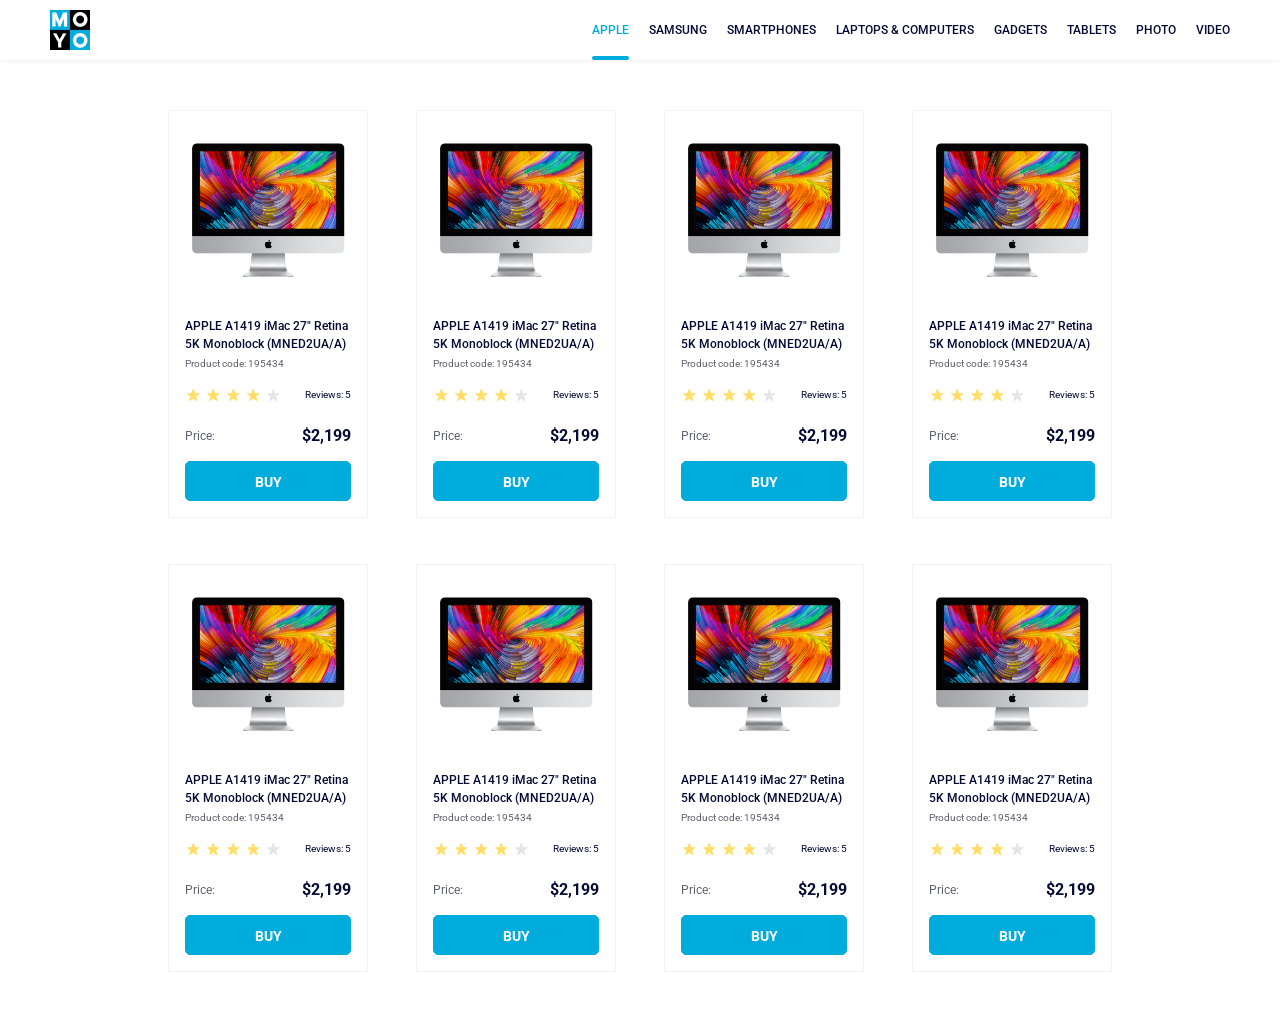
<file: index.html>
<!doctype html><html lang="en"><head><meta charset="utf-8"><meta name="viewport" content="width=device-width, initial-scale=1.0"><title>Catalog</title><link rel="preconnect" href="https://fonts.gstatic.com"><link href="https://fonts.googleapis.com/css2?family=Roboto:wght@400;500;700&display=swap" rel="stylesheet"><link rel="stylesheet" href="index.2e8905b3.css"></head><body> <header class="header"> <a href="index.html" class="logo"> <img alt="logo MOYO" src="logo.eddae0ff.png" class="logo__img"> </a> <nav class="nav"> <ul class="nav__list"> <li class="nav__item"> <a href="index.html" class="is-active nav__link"> Apple </a> </li> <li class="nav__item"> <a href="index.html" class="nav__link"> Samsung </a> </li> <li class="nav__item"> <a href="index.html" class="nav__link"> Smartphones </a> </li> <li class="nav__item"> <a href="index.html" class="nav__link" data-qa="nav-hover"> Laptops & computers </a> </li> <li class="nav__item"> <a href="index.html" class="nav__link"> Gadgets </a> </li> <li class="nav__item"> <a href="index.html" class="nav__link"> Tablets </a> </li> <li class="nav__item"> <a href="index.html" class="nav__link"> Photo </a> </li> <li class="nav__item"> <a href="index.html" class="nav__link"> Video </a> </li> </ul> </nav> </header> <main class="container"> <div class="card" data-qa="card"> <img src="imac.202c52ff.jpeg" alt="Product photo" class="card__photo"> <h1 class="card__title"> APPLE A1419 iMac 27" Retina 5K Monoblock (MNED2UA/A) </h1> <h2 class="card__code">Product code: 195434</h2> <div class="card__review"> <div class="stars stars--4"> <div class="stars__star"></div> <div class="stars__star"></div> <div class="stars__star"></div> <div class="stars__star"></div> <div class="stars__star"></div> </div> <p class="card__review-count">Reviews: 5</p> </div> <div class="card__price"> <p class="card__price-text">Price:</p> <p class="card__price-value">$2,199</p> </div> <a class="card__buy" data-qa="card-hover"> BUY </a> </div> <div class="card"> <img src="imac.202c52ff.jpeg" alt="Product photo" class="card__photo"> <h1 class="card__title"> APPLE A1419 iMac 27" Retina 5K Monoblock (MNED2UA/A) </h1> <h2 class="card__code">Product code: 195434</h2> <div class="card__review"> <div class="stars stars--4"> <div class="stars__star"></div> <div class="stars__star"></div> <div class="stars__star"></div> <div class="stars__star"></div> <div class="stars__star"></div> </div> <p class="card__review-count">Reviews: 5</p> </div> <div class="card__price"> <p class="card__price-text">Price:</p> <p class="card__price-value">$2,199</p> </div> <a class="card__buy">BUY</a> </div> <div class="card"> <img src="imac.202c52ff.jpeg" alt="Product photo" class="card__photo"> <h1 class="card__title"> APPLE A1419 iMac 27" Retina 5K Monoblock (MNED2UA/A) </h1> <h2 class="card__code">Product code: 195434</h2> <div class="card__review"> <div class="stars stars--4"> <div class="stars__star"></div> <div class="stars__star"></div> <div class="stars__star"></div> <div class="stars__star"></div> <div class="stars__star"></div> </div> <p class="card__review-count">Reviews: 5</p> </div> <div class="card__price"> <p class="card__price-text">Price:</p> <p class="card__price-value">$2,199</p> </div> <a class="card__buy">BUY</a> </div> <div class="card"> <img src="imac.202c52ff.jpeg" alt="Product photo" class="card__photo"> <h1 class="card__title"> APPLE A1419 iMac 27" Retina 5K Monoblock (MNED2UA/A) </h1> <h2 class="card__code">Product code: 195434</h2> <div class="card__review"> <div class="stars stars--4"> <div class="stars__star"></div> <div class="stars__star"></div> <div class="stars__star"></div> <div class="stars__star"></div> <div class="stars__star"></div> </div> <p class="card__review-count">Reviews: 5</p> </div> <div class="card__price"> <p class="card__price-text">Price:</p> <p class="card__price-value">$2,199</p> </div> <a class="card__buy">BUY</a> </div> <div class="card"> <img src="imac.202c52ff.jpeg" alt="Product photo" class="card__photo"> <h1 class="card__title"> APPLE A1419 iMac 27" Retina 5K Monoblock (MNED2UA/A) </h1> <h2 class="card__code">Product code: 195434</h2> <div class="card__review"> <div class="stars stars--4"> <div class="stars__star"></div> <div class="stars__star"></div> <div class="stars__star"></div> <div class="stars__star"></div> <div class="stars__star"></div> </div> <p class="card__review-count">Reviews: 5</p> </div> <div class="card__price"> <p class="card__price-text">Price:</p> <p class="card__price-value">$2,199</p> </div> <a class="card__buy">BUY</a> </div> <div class="card"> <img src="imac.202c52ff.jpeg" alt="Product photo" class="card__photo"> <h1 class="card__title"> APPLE A1419 iMac 27" Retina 5K Monoblock (MNED2UA/A) </h1> <h2 class="card__code">Product code: 195434</h2> <div class="card__review"> <div class="stars stars--4"> <div class="stars__star"></div> <div class="stars__star"></div> <div class="stars__star"></div> <div class="stars__star"></div> <div class="stars__star"></div> </div> <p class="card__review-count">Reviews: 5</p> </div> <div class="card__price"> <p class="card__price-text">Price:</p> <p class="card__price-value">$2,199</p> </div> <a class="card__buy">BUY</a> </div> <div class="card"> <img src="imac.202c52ff.jpeg" alt="Product photo" class="card__photo"> <h1 class="card__title"> APPLE A1419 iMac 27" Retina 5K Monoblock (MNED2UA/A) </h1> <h2 class="card__code">Product code: 195434</h2> <div class="card__review"> <div class="stars stars--4"> <div class="stars__star"></div> <div class="stars__star"></div> <div class="stars__star"></div> <div class="stars__star"></div> <div class="stars__star"></div> </div> <p class="card__review-count">Reviews: 5</p> </div> <div class="card__price"> <p class="card__price-text">Price:</p> <p class="card__price-value">$2,199</p> </div> <a class="card__buy">BUY</a> </div> <div class="card"> <img src="imac.202c52ff.jpeg" alt="Product photo" class="card__photo"> <h1 class="card__title"> APPLE A1419 iMac 27" Retina 5K Monoblock (MNED2UA/A) </h1> <h2 class="card__code">Product code: 195434</h2> <div class="card__review"> <div class="stars stars--4"> <div class="stars__star"></div> <div class="stars__star"></div> <div class="stars__star"></div> <div class="stars__star"></div> <div class="stars__star"></div> </div> <p class="card__review-count">Reviews: 5</p> </div> <div class="card__price"> <p class="card__price-text">Price:</p> <p class="card__price-value">$2,199</p> </div> <a class="card__buy">BUY</a> </div> </main> </body></html>
</file>
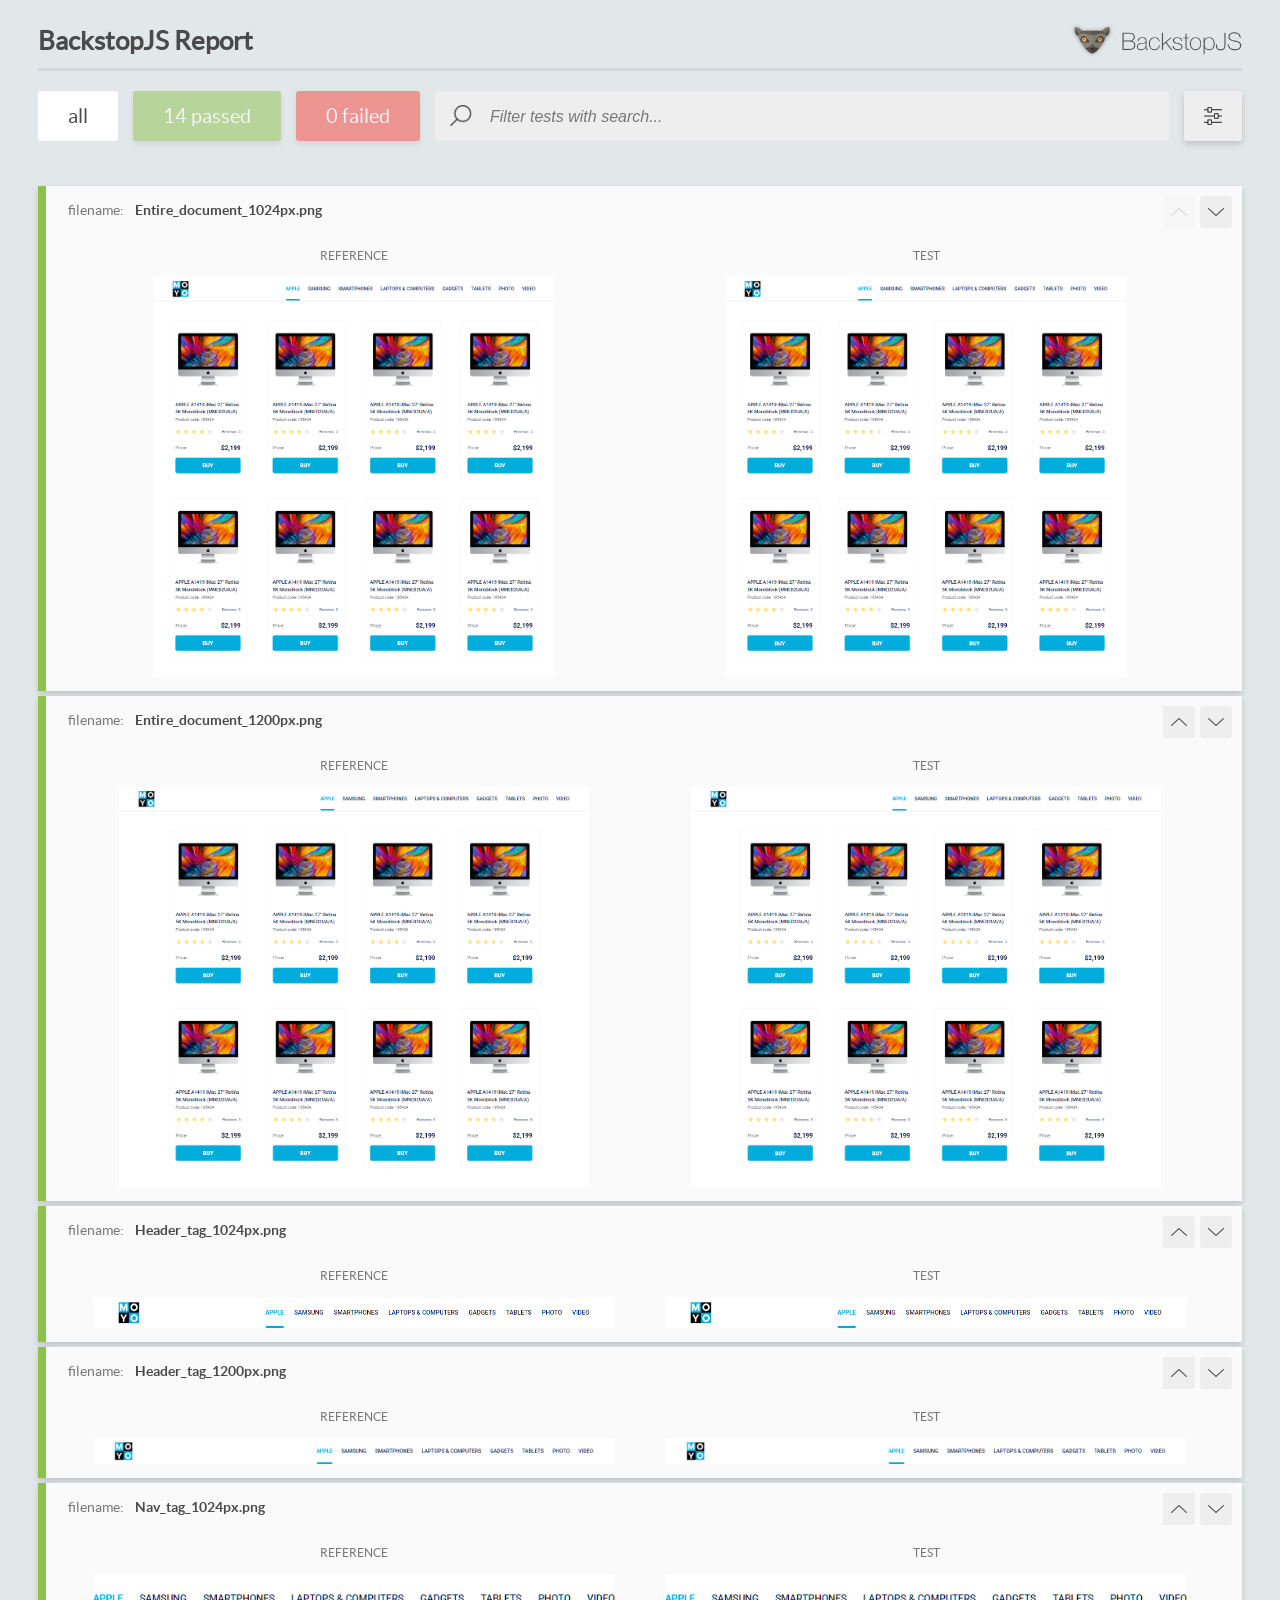
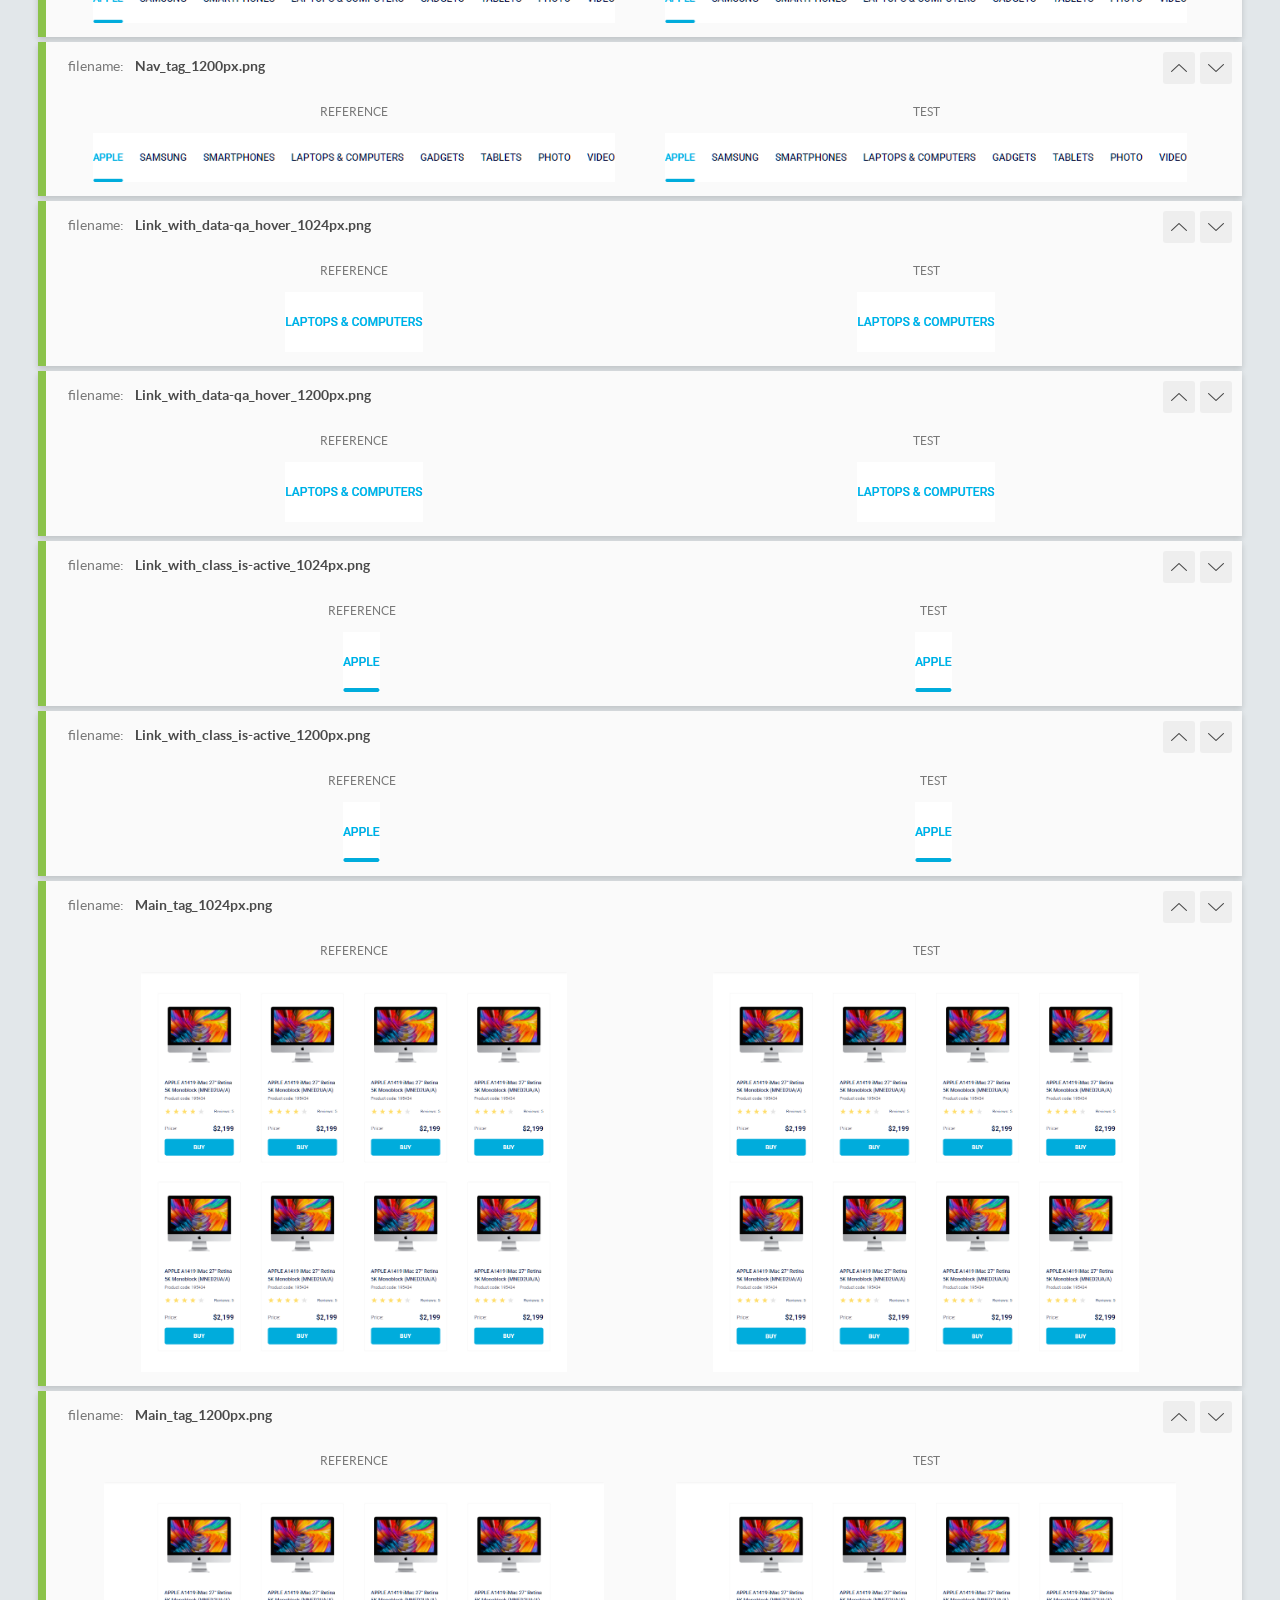
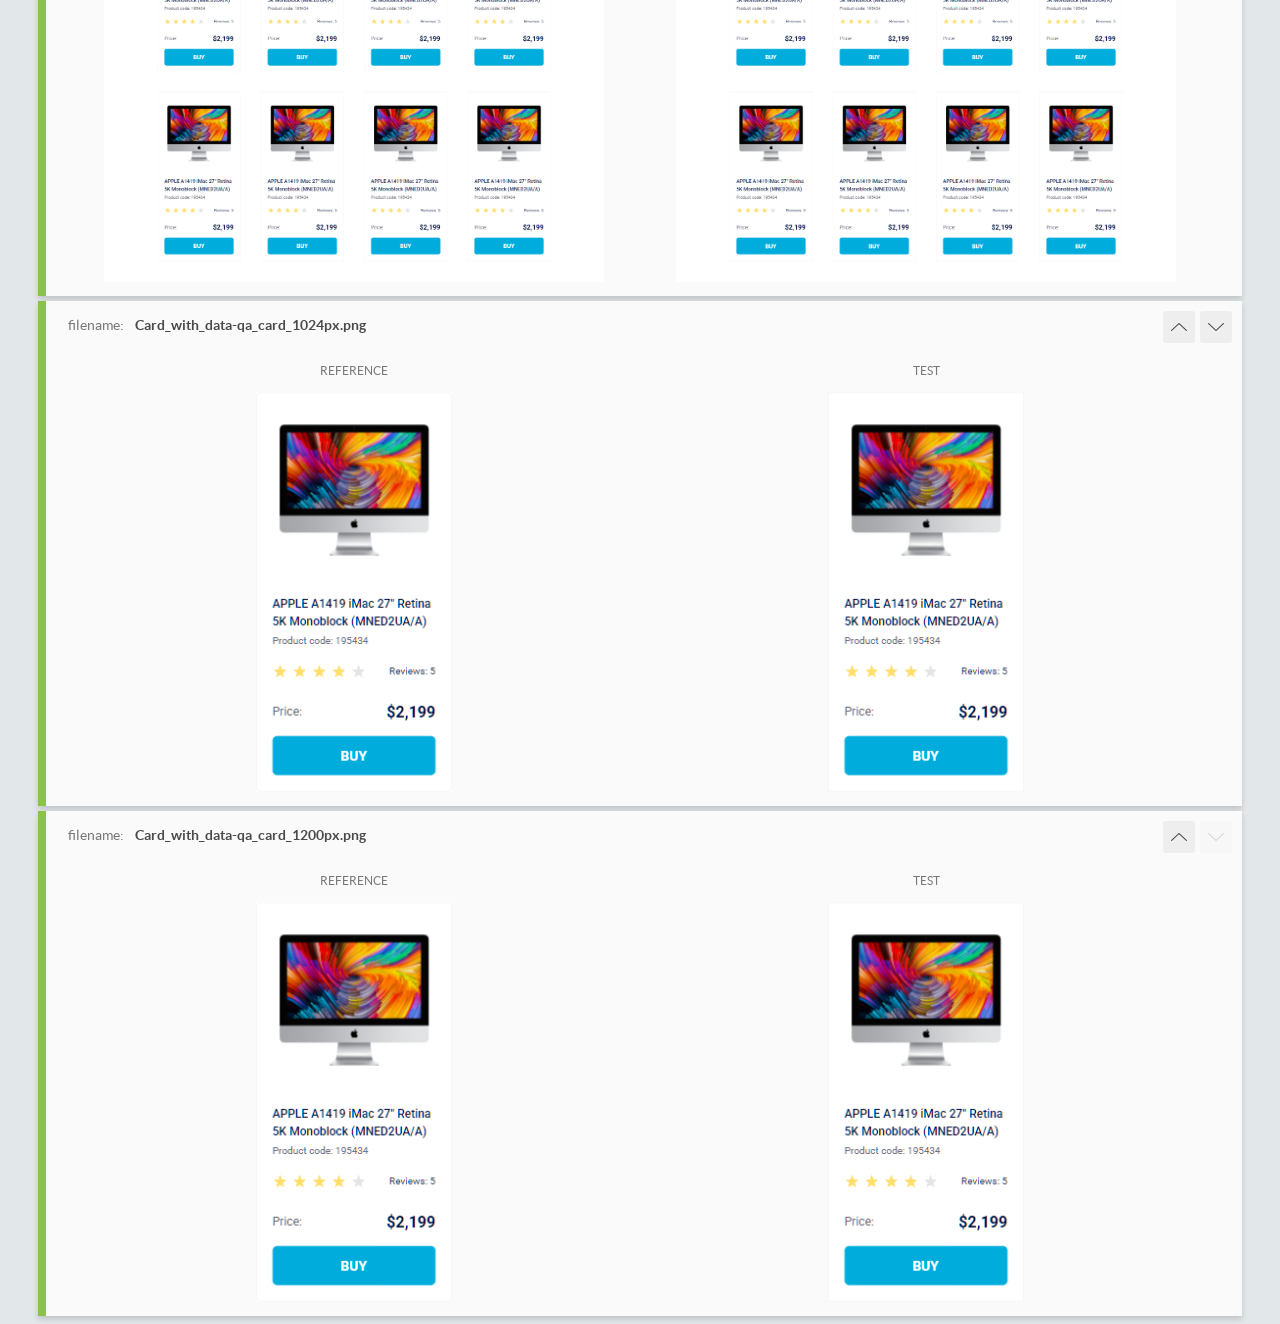
<file: report/html_report/index.html>
<!DOCTYPE html>
<html>
  <head>
    <meta charset="utf-8">
    <!-- Disable Cache -->
    <meta http-equiv="Cache-Control" content="no-cache, no-store, must-revalidate">
    <meta http-equiv="Pragma" content="no-cache">
    <meta http-equiv="Expires" content="0">

    <title>BackstopJS Report</title>

    <style>
      @font-face {
          font-family: 'latoregular';
          src: url('./assets/fonts/lato-regular-webfont.woff2') format('woff2'),
              url('./assets/fonts/lato-regular-webfont.woff') format('woff');
          font-weight: 400;
          font-style: normal;
      }
      @font-face {
          font-family: 'latobold';
          src: url('./assets/fonts/lato-bold-webfont.woff2') format('woff2'),
              url('./assets/fonts/lato-bold-webfont.woff') format('woff');
          font-weight: 700;
          font-style: normal;
      }

      .ReactModal__Body--open {
          overflow: hidden;
      }
      .ReactModal__Body--open .header {
        display: none;
      }

    </style>
  </head>
  <body style="background-color: #E2E7EA">
    <div id="root">

    </div>
    <script>
      function report (report) { // eslint-disable-line no-unused-vars
        window.tests = report;
      }
    </script>
    <script src="config.js"></script>
    <script src="index_bundle.js"></script>
  </body>
</html>
</file>
<file: index.2e8905b3.css>
.stars{display:flex}.stars__star{background-image:url(star.822d561e.svg);background-position:50%;background-repeat:no-repeat;width:16px;height:16px;margin-right:4px}.stars__star:last-child{margin-right:0}.stars--1 .stars__star:first-child,.stars--2 .stars__star:nth-child(-n+2),.stars--3 .stars__star:nth-child(-n+3),.stars--4 .stars__star:nth-child(-n+4),.stars--5 .stars__star:nth-child(-n+5){background-image:url(star-active.edda4c43.svg)}.card{box-sizing:border-box;border:1px solid #f3f3f3;width:200px;margin:0 auto;padding:16px;transition:transform .3s,color .3s}.card:hover{transform:scale(1.2)}.card__title{color:#060b35;margin:40px 0 0;font-size:12px;font-weight:500;line-height:18px;transition:color .3s}.card:hover .card__title{color:#34568b}.card__code{color:#616070;margin-top:4px;margin-bottom:0;font-size:10px;font-weight:400;line-height:14px}.card__review{justify-content:space-between;align-items:center;margin-top:16px;display:flex}.card__review-count{color:#060b35;margin:0;font-size:10px;font-weight:400;line-height:14px}.card__price{justify-content:space-between;align-items:center;margin-top:24px;display:flex}.card__price-text{color:#616070;margin:0;font-size:12px;font-weight:400;line-height:18px}.card__price-value{color:#060b35;margin:0;font-size:16px;font-weight:700;line-height:18px}.card__buy{box-sizing:border-box;text-align:center;color:#fff;background-color:#00acdc;border:1px solid #00acdc;border-radius:5px;width:166px;height:40px;margin-top:16px;font-size:14px;font-weight:700;line-height:40px;transition:background-color .3s,color .3s;display:block}.card__buy:hover{color:#00acdc;background-color:#fff;border:1px solid #00acdc}.card__photo{width:160px;height:134px;margin:16px auto;display:block}.container{grid-template-columns:repeat(1,200px);justify-content:center;gap:46px 48px;padding:50px 40px;display:grid}@media (width>=488px){.container{grid-template-columns:repeat(2,200px)}}@media (width>=768px){.container{grid-template-columns:repeat(3,200px)}}@media (width>=1024px){.container{grid-template-columns:repeat(4,200px)}}.header{justify-content:space-between;align-items:center;margin:0;padding:0 50px;display:flex;box-shadow:0 2px 4px #0000000d}.logo__img{width:40px;height:40px;display:block}.nav{display:flex}.nav__list{margin:0;padding:0;list-style:none;display:flex}.nav__item{margin-right:20px}.nav__item:last-child{margin-right:0}.nav__link{color:#060b35;text-transform:uppercase;height:60px;font-size:12px;font-weight:500;line-height:60px;text-decoration:none;transition:color .3s;display:block;position:relative}.nav__link:hover,.nav__link.is-active{color:#00acdc}.nav__link.is-active:after{content:"";background-color:#00acdc;border-radius:8px;width:100%;height:4px;position:absolute;bottom:0;left:0}.roboto-uniquifier{font-optical-sizing:auto;font-variation-settings:"wdth" 100;font-family:Roboto,sans-serif;font-style:normal;font-weight:500}body{margin:0;font-family:Roboto,sans-serif}
/*# sourceMappingURL=index.2e8905b3.css.map */
</file>
